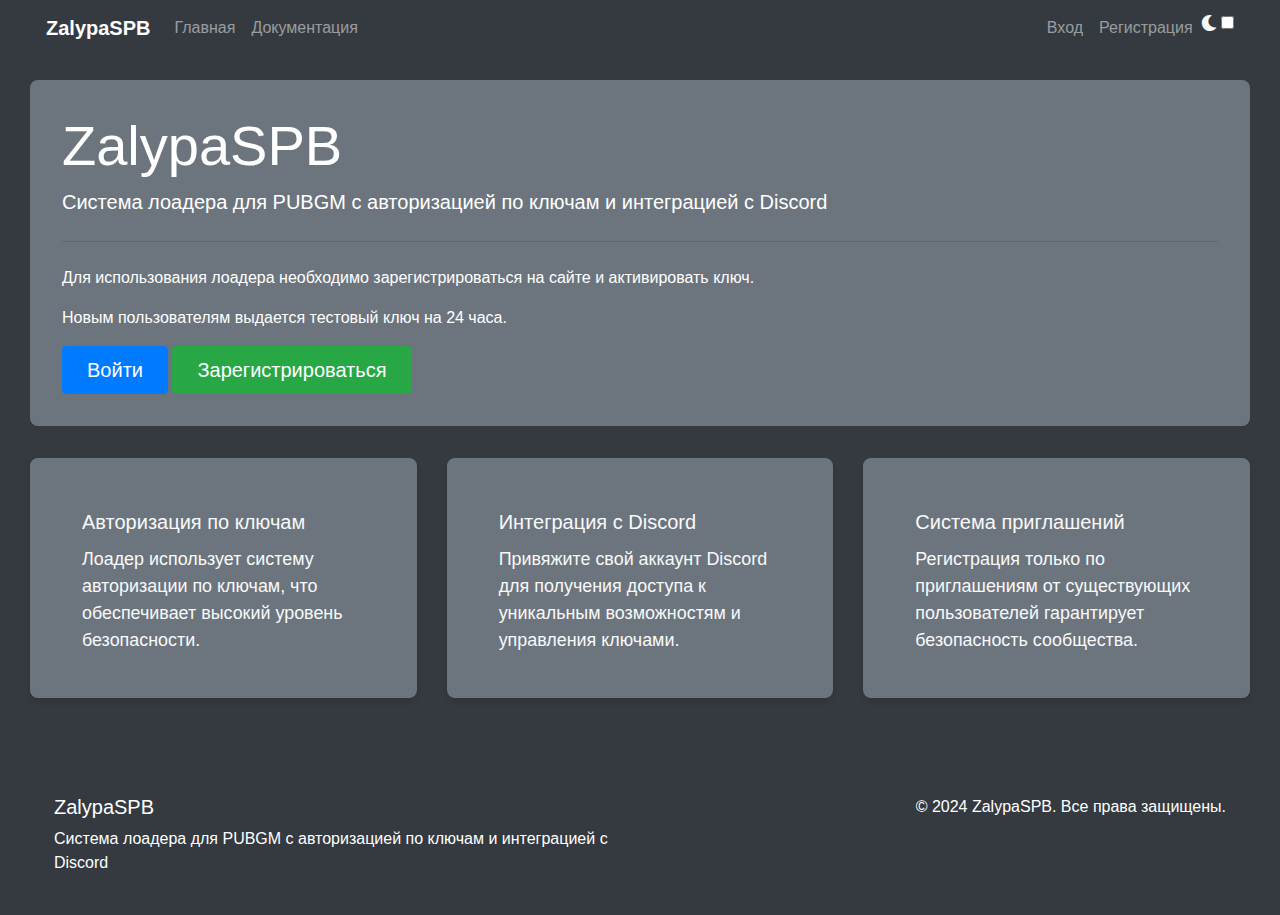
<file: server/website/static/index.html>
<!DOCTYPE html>
<html lang="ru">
<head>
    <meta charset="UTF-8">
        <meta name="viewport" content="width=device-width, initial-scale=1.0">    <title>ZalypaSPB</title>    <link rel="stylesheet" href="https://stackpath.bootstrapcdn.com/bootstrap/4.5.2/css/bootstrap.min.css">    <link rel="stylesheet" href="https://cdnjs.cloudflare.com/ajax/libs/font-awesome/5.15.3/css/all.min.css">    <link rel="stylesheet" href="css/style.css">    <link rel="shortcut icon" href="img/favicon.ico" type="image/x-icon">    <script src="js/config.js"></script>
    <style>
    .action-buttons { display: none; transition: opacity 0.2s; }
    tr.active-row .action-buttons { display: block; }
    #users-table tbody tr { cursor: pointer; transition: background 0.15s; }
    #users-table tbody tr:hover { background: #444b55; }
    .container, .container-fluid { max-width: 1400px !important; }
    .card.bg-secondary { padding: 32px 32px 24px 32px; font-size: 1.12rem; }
    .table { font-size: 1.08rem; }
    .page-content { margin-bottom: 32px; }
    @media (min-width: 1200px) {
      .container { max-width: 1400px !important; }
    }
    </style>
</head>
<body class="bg-dark text-light">
    <!-- Контейнер для уведомлений -->
    <div id="notification-container" class="position-fixed" style="top: 20px; right: 20px; z-index: 9999;"></div>
    
    <div class="container-fluid" id="main-container">
        <nav class="navbar navbar-expand-lg navbar-dark bg-dark">
            <div class="container">
                <a class="navbar-brand" href="#">ZalypaSPB</a>
                <button class="navbar-toggler" type="button" data-toggle="collapse" data-target="#navbarNav">
                    <span class="navbar-toggler-icon"></span>
                </button>
                <div class="collapse navbar-collapse" id="navbarNav">
                    <ul class="navbar-nav mr-auto">
                        <li class="nav-item">
                            <a class="nav-link" href="#home">Главная</a>
                        </li>
                        <li class="nav-item" id="keys-nav" style="display: none;">
                            <a class="nav-link" href="#keys">Ключи</a>
                        </li>
                        <li class="nav-item" id="invites-nav" style="display: none;">
                            <a class="nav-link" href="#invites">Приглашения</a>
                        </li>
                        <li class="nav-item" id="discord-nav" style="display: none;">
                            <a class="nav-link" href="#discord">Discord</a>
                        </li>
                        <li class="nav-item" id="nav-admin" style="display: none;">
                            <a class="nav-link" href="#admin">АдминОЧКА</a>
                        </li>
                        <li class="nav-item">
                            <a class="nav-link" href="#docs">Документация</a>
                        </li>
                    </ul>
                    <div class="navbar-nav" id="login-buttons">
                        <a class="nav-link" href="#login">Вход</a>
                        <a class="nav-link" href="#register">Регистрация</a>
                    </div>
                    <div class="navbar-nav" id="user-info" style="display: none;">
                        <a class="nav-link" href="#profile" id="username-display" style="cursor:pointer"></a>
                        <a class="nav-link" href="#" id="logout-button">Выход</a>
                    </div>
                    <div class="theme-switch-wrapper">
                        <span class="theme-icon"><i class="fas fa-moon"></i></span>
                        <label class="theme-switch" for="theme-checkbox">
                            <input type="checkbox" id="theme-checkbox" />
                            <span class="slider round"></span>
                        </label>
                    </div>
                </div>
            </div>
        </nav>

        <div class="container mt-4">
            <!-- Главная страница -->
            <div id="home-page" class="page-content">
                <div class="jumbotron bg-secondary text-white">
                    <h1 class="display-4">ZalypaSPB</h1>
                    <p class="lead">Система лоадера для PUBGM с авторизацией по ключам и интеграцией с Discord</p>
                    <hr class="my-4">
                    <p>Для использования лоадера необходимо зарегистрироваться на сайте и активировать ключ.</p>
                    <p>Новым пользователям выдается тестовый ключ на 24 часа.</p>
                    <div id="home-buttons">
                        <a class="btn btn-primary btn-lg" href="#login" role="button">Войти</a>
                        <a class="btn btn-success btn-lg" href="#register" role="button">Зарегистрироваться</a>
                    </div>
                    <div id="download-button" style="display: none;">
                        <a class="btn btn-primary btn-lg" href="downloads/minecraft-loader-alpha.exe" role="button">Скачать лоадер</a>
                    </div>
                </div>
                
                <div class="row">
                    <div class="col-md-4">
                        <div class="card bg-secondary mb-4">
                            <div class="card-body">
                                <h5 class="card-title">Авторизация по ключам</h5>
                                <p class="card-text">Лоадер использует систему авторизации по ключам, что обеспечивает высокий уровень безопасности.</p>
                            </div>
                        </div>
                    </div>
                    <div class="col-md-4">
                        <div class="card bg-secondary mb-4">
                            <div class="card-body">
                                <h5 class="card-title">Интеграция с Discord</h5>
                                <p class="card-text">Привяжите свой аккаунт Discord для получения доступа к уникальным возможностям и управления ключами.</p>
                            </div>
                        </div>
                    </div>
                    <div class="col-md-4">
                        <div class="card bg-secondary mb-4">
                            <div class="card-body">
                                <h5 class="card-title">Система приглашений</h5>
                                <p class="card-text">Регистрация только по приглашениям от существующих пользователей гарантирует безопасность сообщества.</p>
                            </div>
                        </div>
                    </div>
                </div>
            </div>

            <!-- Страница входа -->
            <div id="login-page" class="page-content" style="display: none;">
                <div class="row justify-content-center">
                    <div class="col-md-6">
                        <div class="card bg-secondary">
                            <div class="card-header">
                                <h4>Вход в систему</h4>
                            </div>
                            <div class="card-body">
                                <form id="login-form">
                                    <div class="form-group">
                                        <label for="login-username">Имя пользователя</label>
                                        <input type="text" class="form-control" id="login-username" required>
                                    </div>
                                    <div class="form-group">
                                        <label for="login-password">Пароль</label>
                                        <input type="password" class="form-control" id="login-password" required>
                                    </div>
                                    <div class="alert alert-danger" id="login-error" style="display: none;"></div>
                                    <button type="submit" class="btn btn-primary">Войти</button>
                                </form>
                            </div>
                            <div class="card-footer">
                                <a href="#register">Нет аккаунта? Зарегистрируйтесь</a>
                            </div>
                        </div>
                    </div>
                </div>
            </div>

            <!-- Страница регистрации -->
            <div id="register-page" class="page-content" style="display: none;">
                <div class="row justify-content-center">
                    <div class="col-md-6">
                        <div class="card bg-secondary">
                            <div class="card-header">
                                <h4>Регистрация</h4>
                            </div>
                            <div class="card-body">
                                <form id="register-form">
                                    <div class="form-group">
                                        <label for="register-username">Имя пользователя</label>
                                        <input type="text" class="form-control" id="register-username" required>
                                    </div>
                                    <div class="form-group">
                                        <label for="register-email">Email</label>
                                        <input type="email" class="form-control" id="register-email" required>
                                    </div>
                                    <div class="form-group">
                                        <label for="register-password">Пароль</label>
                                        <input type="password" class="form-control" id="register-password" required>
                                        <div id="password-strength" style="display: none;"></div>
                                    </div>
                                    <div class="form-group">
                                        <label for="register-confirm-password">Подтвердите пароль</label>
                                        <input type="password" class="form-control" id="register-confirm-password" required>
                                    </div>
                                    <div class="form-group">
                                        <label for="register-invite">Код приглашения</label>
                                        <input type="text" class="form-control" id="register-invite" required>
                                    </div>
                                    <div class="alert alert-danger" id="register-error" style="display: none;"></div>
                                    <button type="submit" class="btn btn-success">Зарегистрироваться</button>
                                </form>
                            </div>
                            <div class="card-footer">
                                <a href="#login">Уже есть аккаунт? Войдите</a>
                            </div>
                        </div>
                    </div>
                </div>
            </div>

            <!-- Страница ключей -->
            <div id="keys-page" class="page-content" style="display: none;">
                <h2>Мои ключи</h2>
                <div class="alert alert-info">
                    Здесь отображаются все ваши активные ключи. Для использования ключа в лоадере, скопируйте его и вставьте в соответствующее поле.
                </div>
                
                <div class="card bg-secondary mb-4">
                    <div class="card-header">
                        <h4>Активные ключи</h4>
                    </div>
                    <div class="card-body">
                        <div class="mb-3">
                            <input type="text" class="form-control form-control-sm" id="keys-search" placeholder="Поиск ключей...">
                        </div>
                        <div id="keys-loading" class="text-center">
                            <div class="spinner-border text-light" role="status">
                                <span class="sr-only">Загрузка...</span>
                            </div>
                        </div>
                        <div id="no-keys" style="display: none;">
                            <p>У вас нет активных ключей.</p>
                        </div>
                        <div id="keys-list" style="display: none;">
                            <div class="table-responsive">
                                <table class="table table-dark table-compact" id="keys-table">
                                <thead>
                                    <tr>
                                        <th>Ключ</th>
                                        <th>Создан</th>
                                        <th>Истекает</th>
                                        <th>Осталось</th>
                                    </tr>
                                </thead>
                                <tbody id="keys-table-body">
                                </tbody>
                            </table>
                            </div>
                            <div id="keys-pagination" class="mt-3"></div>
                        </div>
                    </div>
                </div>
                
                <div class="card bg-secondary">
                    <div class="card-header">
                        <h4>Активация ключа</h4>
                    </div>
                    <div class="card-body">
                        <form id="redeem-key-form">
                            <div class="form-group">
                                <label for="redeem-key">Ключ</label>
                                <input type="text" class="form-control" id="redeem-key" placeholder="XXXX-XXXX-XXXX-XXXX" required>
                            </div>
                            <div class="alert alert-danger" id="redeem-error" style="display: none;"></div>
                            <div class="alert alert-success" id="redeem-success" style="display: none;">Ключ успешно активирован!</div>
                            <button type="submit" class="btn btn-primary">Активировать</button>
                        </form>
                    </div>
                </div>
            </div>

            <!-- Страница приглашений -->
            <div id="invites-page" class="page-content" style="display: none;">
                <h2>Приглашения</h2>
                <div class="alert alert-info">
                    Вы можете создать приглашения для новых пользователей. Срок действия приглашения - 30 дней.
                </div>
                
                <!-- Информация о лимитах инвайтов -->
                <div class="card bg-secondary mb-4" id="invite-limits" style="display: none;">
                    <div class="card-header">
                        <h4>Лимиты приглашений</h4>
                    </div>
                    <div class="card-body">
                        <p>Ваш лимит приглашений в месяц: <span id="monthly-limit">0</span></p>
                        <p>Использовано в этом месяце: <span id="used-invites">0</span></p>
                        <p>Осталось в этом месяце: <span id="remaining-invites">0</span></p>
                    </div>
                </div>
                
                <!-- Управление лимитами (для админов) -->
                <div class="card bg-secondary mb-4" id="admin-invite-limits" style="display: none;">
                    <div class="card-header">
                        <h4>Управление лимитами приглашений</h4>
                    </div>
                    <div class="card-body">
                        <form id="set-invite-limits-form">
                            <div class="form-group">
                                <label for="admin-limit-value">Лимит для администраторов:</label>
                                <input type="number" class="form-control" id="admin-limit-value" min="0" value="999">
                            </div>
                            <div class="form-group">
                                <label for="support-limit-value">Лимит для саппортов:</label>
                                <input type="number" class="form-control" id="support-limit-value" min="0" value="10">
                            </div>
                            <div class="form-group">
                                <label for="user-limit-value">Лимит для пользователей:</label>
                                <input type="number" class="form-control" id="user-limit-value" min="0" value="0">
                            </div>
                            <div class="alert alert-danger" id="set-limits-error" style="display: none;"></div>
                            <div class="alert alert-success" id="set-limits-success" style="display: none;">Лимиты успешно обновлены</div>
                            <button type="submit" class="btn btn-primary">Сохранить</button>
                        </form>
                    </div>
                </div>
                
                <div class="card bg-secondary mb-4">
                    <div class="card-header">
                        <h4>Мои приглашения</h4>
                    </div>
                    <div class="card-body">
                        <div class="mb-3 d-flex">
                            <div class="flex-grow-1 mr-2">
                                <input type="text" class="form-control form-control-sm" id="invites-search" placeholder="Поиск приглашений...">
                            </div>
                            <button class="export-btn" id="export-invites-btn">
                                <i class="fas fa-download"></i> Экспорт
                            </button>
                        </div>
                        <div id="invites-loading" class="text-center">
                            <div class="spinner-border text-light" role="status">
                                <span class="sr-only">Загрузка...</span>
                            </div>
                        </div>
                        <div id="no-invites" style="display: none;">
                            <p>У вас нет приглашений.</p>
                        </div>
                        <div id="invites-list" style="display: none;">
                            <div class="table-responsive">
                                <table class="table table-dark table-compact" id="invites-table">
                                <thead>
                                    <tr>
                                        <th><input type="checkbox" id="select-all-invites" title="Выбрать все"></th>
                                        <th>Код</th>
                                        <th>Создан</th>
                                        <th>Истекает</th>
                                        <th>Статус</th>
                                        <th>Создатель</th>
                                        <th>Использован</th>
                                        <th id="invites-actions-header" style="display: none;">Действия</th>
                                    </tr>
                                </thead>
                                <tbody id="invites-table-body">
                                </tbody>
                            </table>
                            </div>
                            <div id="invites-pagination" class="mt-3"></div>
                        </div>
                    </div>
                    <div class="card-footer">
                        <button id="generate-invite-button" class="btn btn-primary">Создать приглашение</button>
                        <button id="delete-selected-invites-button" class="btn btn-danger ml-2" style="display: none;">Удалить выбранные</button>
                    </div>
                </div>
            </div>

            <!-- Страница Discord -->
            <div id="discord-page" class="page-content" style="display: none;">
                <h2>Интеграция с Discord</h2>
                <div class="alert alert-info">
                    Привяжите свой аккаунт Discord для получения доступа к дополнительным возможностям и управления ключами через бота.
                </div>
                
                <div class="card bg-secondary mb-4">
                    <div class="card-header">
                        <h4>Статус привязки</h4>
                    </div>
                    <div class="card-body">
                        <div id="discord-status-loading" class="text-center">
                            <div class="spinner-border text-light" role="status">
                                <span class="sr-only">Загрузка...</span>
                            </div>
                        </div>
                        <div id="discord-not-linked" style="display: none;">
                            <p>Ваш аккаунт не привязан к Discord.</p>
                            <button id="generate-discord-code-button" class="btn btn-primary">Сгенерировать код для привязки</button>
                        </div>
                        <div id="discord-linked" style="display: none;">
                            <p>Ваш аккаунт привязан к Discord: <span id="discord-username"></span></p>
                        </div>
                    </div>
                </div>
                
                <div id="discord-code-card" class="card bg-secondary" style="display: none;">
                    <div class="card-header">
                        <h4>Код для привязки</h4>
                    </div>
                    <div class="card-body">
                        <p>Используйте следующий код с командой бота <code>/code</code> для привязки аккаунта:</p>
                        <div class="alert alert-primary">
                            <h3 class="text-center" id="discord-code"></h3>
                        </div>
                        <p>Код действителен в течение 15 минут.</p>
                    </div>
                </div>
                
                <div class="card bg-secondary mt-4">
                    <div class="card-header">
                        <h4>Команды бота</h4>
                    </div>
                    <div class="card-body">
                        <div class="table-responsive">
                            <table class="table table-dark table-compact">
                            <thead>
                                <tr>
                                    <th>Команда</th>
                                    <th>Описание</th>
                                </tr>
                            </thead>
                            <tbody>
                                <tr>
                                    <td><code>/code &lt;код&gt;</code></td>
                                    <td>Привязка аккаунта сайта к Discord</td>
                                </tr>
                                <tr>
                                    <td><code>/redeem &lt;ключ&gt;</code></td>
                                    <td>Активация ключа</td>
                                </tr>
                                <tr>
                                    <td><code>/status</code></td>
                                    <td>Проверка статуса подписки</td>
                                </tr>
                                <tr id="admin-commands" style="display: none;">
                                    <td colspan="2"><strong>Команды для администраторов и саппорта:</strong></td>
                                </tr>
                                <tr class="admin-command" style="display: none;">
                                    <td><code>/genkey [продолжительность]</code></td>
                                    <td>Генерация ключа</td>
                                </tr>
                                <tr class="admin-command" style="display: none;">
                                    <td><code>/ban &lt;имя_пользователя&gt;</code></td>
                                    <td>Бан пользователя</td>
                                </tr>
                                <tr class="admin-command" style="display: none;">
                                    <td><code>/unban &lt;имя_пользователя&gt;</code></td>
                                    <td>Разбан пользователя</td>
                                </tr>
                                <tr class="admin-command" style="display: none;">
                                    <td><code>/user &lt;имя_пользователя&gt;</code></td>
                                    <td>Информация о пользователе</td>
                                </tr>
                            </tbody>
                        </table>
                        </div>
                    </div>
                </div>
            </div>

            <!-- Страница администрирования -->
            <div id="admin-page" class="page-content" style="display: none;">
                <h1 class="admin-title">Администрирование</h1>
                <div class="admin-alert">
                    Эта страница доступна только для администраторов и саппорта.
                </div>
                
                <ul class="nav nav-tabs admin-tabs" id="adminTabs" role="tablist">
                    <li class="nav-item">
                        <a class="nav-link active" id="users-tab" data-toggle="tab" href="#users" role="tab">Пользователи</a>
                    </li>
                    <li class="nav-item">
                        <a class="nav-link" id="keys-tab" data-toggle="tab" href="#keys-admin" role="tab">Ключи</a>
                    </li>
                    <li class="nav-item">
                        <a class="nav-link" id="all-keys-tab" data-toggle="tab" href="#all-keys" role="tab">Все ключи</a>
                    </li>
                    <li class="nav-item">
                        <a class="nav-link" id="invites-admin-tab" data-toggle="tab" href="#invites-admin" role="tab">ПриглОчки</a>
                    </li>
                    <li class="nav-item">
                        <a class="nav-link" id="logs-tab" data-toggle="tab" href="#logs" role="tab">Логи</a>
                    </li>
                </ul>
                
                <div class="tab-content" id="adminTabsContent">
                    <div class="tab-pane fade show active" id="users" role="tabpanel">
                        <div class="admin-container mt-4">
                            <div class="card-header">
                                <h4>Список пользователей</h4>
                            </div>
                            <div class="card-body">
                                <div class="mb-3 d-flex">
                                    <div class="flex-grow-1 mr-2 admin-users-search">
                                        <input type="text" class="form-control form-control-sm" id="users-search" placeholder="Поиск пользователей...">
                                    </div>
                                    <div class="dropdown">
                                        <button class="btn btn-sm btn-secondary dropdown-toggle" type="button" id="columnsDropdown" data-toggle="dropdown" aria-haspopup="true" aria-expanded="false">
                                            Колонки
                                        </button>
                                        <div class="dropdown-menu dropdown-menu-right" aria-labelledby="columnsDropdown">
                                            <a class="dropdown-item toggle-column" data-table="users" data-column="0">ID</a>
                                            <a class="dropdown-item toggle-column" data-table="users" data-column="1">Имя пользователя</a>
                                            <a class="dropdown-item toggle-column" data-table="users" data-column="2">Email</a>
                                            <a class="dropdown-item toggle-column" data-table="users" data-column="3">Роль</a>
                                            <a class="dropdown-item toggle-column" data-table="users" data-column="4">Discord</a>
                                            <a class="dropdown-item toggle-column" data-table="users" data-column="5">Статус</a>
                                            <a class="dropdown-item toggle-column" data-table="users" data-column="6">Последний вход</a>
                                            <a class="dropdown-item toggle-column" data-table="users" data-column="7">IP-адрес</a>
                                        </div>
                                    </div>
                                    <button class="export-btn ml-2" id="export-users-btn">
                                        <i class="fas fa-download"></i> Экспорт
                                    </button>
                                </div>
                                <div id="users-loading" class="text-center">
                                    <div class="spinner-border text-light" role="status">
                                        <span class="sr-only">Загрузка...</span>
                                    </div>
                                </div>
                                <div id="users-list" style="display: none;">
                                    <div class="table-responsive">
                                        <table class="table table-dark table-compact" id="users-table">
                                        <thead>
                                            <tr>
                                                <th>ID</th>
                                                <th>Имя пользователя</th>
                                                <th>Email</th>
                                                <th>Роль</th>
                                                <th>Discord</th>
                                                <th>Статус</th>
                                                <th>Последний вход</th>
                                                <th>IP-адрес</th>
                                                <th>Действия</th>
                                            </tr>
                                        </thead>
                                        <tbody id="users-table-body">
                                        </tbody>
                                    </table>
                                    </div>
                                    <div id="users-pagination" class="mt-3"></div>
                                </div>
                            </div>
                        </div>
                    </div>
                    
                    <div class="tab-pane fade" id="keys-admin" role="tabpanel">
                        <div class="admin-container mt-4">
                            <div class="card-header">
                                <h4>Генерация ключей</h4>
                            </div>
                            <div class="card-body">
                                <form id="generate-key-form">
                                    <div class="form-group">
                                        <label for="key-duration">Продолжительность (часов)</label>
                                        <input type="number" class="form-control" id="key-duration" value="24" min="1" max="8760" required>
                                    </div>
                                    <div class="form-group">
                                        <label for="key-user">Пользователь (ID, оставьте пустым для свободного ключа)</label>
                                        <input type="number" class="form-control" id="key-user">
                                    </div>
                                    <div class="form-group">
                                        <label for="key-custom">Пользовательский ключ (опционально)</label>
                                        <input type="text" class="form-control" id="key-custom" placeholder="XXXX-XXXX-XXXX-XXXX">
                                        <small class="form-text text-muted">Оставьте пустым для генерации случайного ключа</small>
                                    </div>
                                    <div class="alert alert-danger" id="generate-key-error" style="display: none;"></div>
                                    <div class="alert alert-success" id="generate-key-success" style="display: none;">
                                        Ключ успешно сгенерирован: <strong id="generated-key"></strong>
                                    </div>
                                    <button type="submit" class="btn btn-primary">Сгенерировать</button>
                                </form>
                            </div>
                        </div>
                    </div>
                    
                    <div class="tab-pane fade" id="all-keys" role="tabpanel">
                        <div class="admin-container mt-4">
                            <div class="card-header">
                                <h4>Все ключи</h4>
                            </div>
                            <div class="card-body">
                                <div class="mb-3 d-flex">
                                    <div class="flex-grow-1 mr-2 admin-users-search">
                                        <input type="text" class="form-control form-control-sm" id="all-keys-search" placeholder="Поиск ключей...">
                                    </div>
                                    <div class="dropdown">
                                        <button class="btn btn-sm btn-secondary dropdown-toggle" type="button" id="allKeysColumnsDropdown" data-toggle="dropdown" aria-haspopup="true" aria-expanded="false">
                                            Колонки
                                        </button>
                                        <div class="dropdown-menu dropdown-menu-right" aria-labelledby="allKeysColumnsDropdown">
                                            <a class="dropdown-item toggle-column" data-table="all-keys" data-column="1">ID</a>
                                            <a class="dropdown-item toggle-column" data-table="all-keys" data-column="2">Ключ</a>
                                            <a class="dropdown-item toggle-column" data-table="all-keys" data-column="3">Создан</a>
                                            <a class="dropdown-item toggle-column" data-table="all-keys" data-column="4">Истекает</a>
                                            <a class="dropdown-item toggle-column" data-table="all-keys" data-column="5">Остаток времени</a>
                                            <a class="dropdown-item toggle-column" data-table="all-keys" data-column="6">Владелец</a>
                                            <a class="dropdown-item toggle-column" data-table="all-keys" data-column="7">Статус</a>
                                        </div>
                                    </div>
                                    <button class="export-btn ml-2" id="export-all-keys-btn">
                                        <i class="fas fa-download"></i> Экспорт
                                    </button>
                                </div>
                                <div id="all-keys-loading" class="text-center">
                                    <div class="spinner-border text-light" role="status">
                                        <span class="sr-only">Загрузка...</span>
                                    </div>
                                </div>
                                <div id="all-keys-list" style="display: none;">
                                    <div class="mb-3">
                                        <button id="revoke-selected-keys-button" class="btn btn-danger btn-sm">Отозвать выбранные</button>
                                        <button id="restore-selected-keys-button" class="btn btn-success btn-sm ml-2">Восстановить выбранные</button>
                                        <button id="delete-selected-keys-button" class="btn btn-dark btn-sm ml-2">Удалить выбранные</button>
                                    </div>
                                    <div class="table-responsive">
                                        <table class="table table-dark table-compact" id="all-keys-table">
                                        <thead>
                                            <tr>
                                                <th><input type="checkbox" id="select-all-keys" title="Выбрать все"></th>
                                                <th>ID</th>
                                                <th>Ключ</th>
                                                <th>Создан</th>
                                                <th>Истекает</th>
                                                <th>Остаток времени</th>
                                                <th>Владелец</th>
                                                <th>Статус</th>
                                                <th>Действия</th>
                                            </tr>
                                        </thead>
                                        <tbody id="all-keys-table-body">
                                        </tbody>
                                    </table>
                                    </div>
                                    <div id="all-keys-pagination" class="mt-3"></div>
                                </div>
                            </div>
                        </div>
                    </div>
                    
                    <!-- Вкладка управления приглашениями -->
                    <div class="tab-pane fade" id="invites-admin" role="tabpanel">
                        <!-- Управление лимитами приглашений -->
                        <div class="admin-container mt-4">
                            <div class="card-header">
                                <h4>Управление лимитами приглашений</h4>
                            </div>
                            <div class="card-body">
                                <form id="set-invite-limits-form-admin">
                                    <div class="form-group">
                                        <label for="admin-limit-value-admin">Лимит для администраторов:</label>
                                        <input type="number" class="form-control" id="admin-limit-value-admin" min="0" value="999">
                                    </div>
                                    <div class="form-group">
                                        <label for="support-limit-value-admin">Лимит для саппортов:</label>
                                        <input type="number" class="form-control" id="support-limit-value-admin" min="0" value="10">
                                    </div>
                                    <div class="form-group">
                                        <label for="user-limit-value-admin">Лимит для пользователей:</label>
                                        <input type="number" class="form-control" id="user-limit-value-admin" min="0" value="0">
                                    </div>
                                    <div class="alert alert-danger" id="set-limits-error-admin" style="display: none;"></div>
                                    <div class="alert alert-success" id="set-limits-success-admin" style="display: none;">Лимиты успешно обновлены</div>
                                    <button type="submit" class="btn btn-primary">Сохранить</button>
                                </form>
                            </div>
                        </div>
                        
                        <!-- Список всех приглашений -->
                        <div class="admin-container mt-4">
                            <div class="card-header">
                                <h4>Все приглашения</h4>
                            </div>
                            <div class="card-body">
                                <div class="mb-3 d-flex">
                                    <div class="flex-grow-1 mr-2">
                                        <input type="text" class="form-control form-control-sm" id="admin-invites-search" placeholder="Поиск приглашений...">
                                    </div>
                                    <button class="export-btn" id="export-admin-invites-btn">
                                        <i class="fas fa-download"></i> Экспорт
                                    </button>
                                </div>
                                <div id="admin-invites-loading" class="text-center">
                                    <div class="spinner-border text-light" role="status">
                                        <span class="sr-only">Загрузка...</span>
                                    </div>
                                </div>
                                <div id="admin-invites-list" style="display: none;">
                                    <div class="table-responsive">
                                        <table class="table table-dark table-compact" id="admin-invites-table">
                                        <thead>
                                            <tr>
                                                <th><input type="checkbox" id="select-all-admin-invites" title="Выбрать все"></th>
                                                <th>Код</th>
                                                <th>Создан</th>
                                                <th>Истекает</th>
                                                <th>Статус</th>
                                                <th>Создатель</th>
                                                <th>Использован</th>
                                                <th>Действия</th>
                                            </tr>
                                        </thead>
                                        <tbody id="admin-invites-table-body">
                                        </tbody>
                                    </table>
                                    </div>
                                    <div id="admin-invites-pagination" class="mt-3"></div>
                                </div>
                            </div>
                            <div class="card-footer">
                                <button id="admin-generate-invite-button" class="btn btn-primary">Создать приглашение</button>
                                <button id="admin-delete-selected-invites-button" class="btn btn-danger ml-2">Удалить выбранные</button>
                            </div>
                        </div>
                    </div>
                    
                    <div class="tab-pane fade" id="logs" role="tabpanel">
                        <div class="admin-container mt-4">
                            <div class="card-header d-flex justify-content-between align-items-center">
                                <h4>Журнал логов</h4>
                                <div>
                                    <button id="clear-logs-btn" class="btn btn-sm btn-warning">
                                        <i class="fas fa-trash-alt"></i> Очистить логи
                                    </button>
                                    <button id="toggle-auto-scroll-logs" class="btn btn-sm btn-info ml-2">
                                        <i class="fas fa-scroll"></i> Авто-прокрутка: ВКЛ
                                    </button>
                                </div>
                            </div>
                            <div class="card-body">
                                <div class="mb-3">
                                    <div class="btn-group btn-group-sm" role="group">
                                        <button id="filter-all-logs" class="btn btn-primary active">Все</button>
                                        <button id="filter-info-logs" class="btn btn-info">Информация</button>
                                        <button id="filter-warning-logs" class="btn btn-warning">Предупреждения</button>
                                        <button id="filter-error-logs" class="btn btn-danger">Ошибки</button>
                                    </div>
                                    <div class="float-right">
                                        <input type="text" id="log-search" class="form-control form-control-sm" placeholder="Поиск в логах...">
                                    </div>
                                </div>
                                <div id="admin-log-container" class="log-container mt-3" style="max-height: 500px; overflow-y: auto;">
                                    <!-- Здесь будут отображаться логи -->
                                </div>
                            </div>
                        </div>
                    </div>
                </div>
            </div>

            <!-- Документация -->
            <div class="container mt-4" id="docs-page" style="display: none;">
                <div class="card bg-secondary">
                    <div class="card-header">
                        <h3>Документация</h3>
                    </div>
                    <div class="card-body">
                        <ul class="nav nav-tabs" id="docsTab" role="tablist">
                            <li class="nav-item">
                                <a class="nav-link active" id="usage-tab" data-toggle="tab" href="#usage" role="tab" aria-controls="usage" aria-selected="true">Использование</a>
                            </li>
                            <li class="nav-item">
                                <a class="nav-link" id="api-tab" data-toggle="tab" href="#api" role="tab" aria-controls="api" aria-selected="false">API</a>
                            </li>
                            <li class="nav-item">
                                <a class="nav-link" id="faq-tab" data-toggle="tab" href="#faq" role="tab" aria-controls="faq" aria-selected="false">FAQ</a>
                            </li>
                        </ul>
                        <div class="tab-content mt-3" id="docsTabContent">
                            <div class="tab-pane fade show active" id="usage" role="tabpanel" aria-labelledby="usage-tab">
                                <h4>Руководство пользователя</h4>
                                <div class="card mb-3">
                                    <div class="card-header">
                                        <h5>Начало работы</h5>
                                    </div>
                                    <div class="card-body">
                                        <p>Для начала работы с системой вам необходимо:</p>
                                        <ol>
                                            <li>Получить <strong>пригласительный код</strong> от существующего пользователя</li>
                                            <li>Зарегистрироваться, используя полученный код</li>
                                            <li>Активировать <strong>ключ</strong> для получения доступа к лоадеру</li>
                                        </ol>
                                    </div>
                                </div>
                                
                                <div class="card mb-3">
                                    <div class="card-header">
                                        <h5>Управление ключами</h5>
                                    </div>
                                    <div class="card-body">
                                        <p>В разделе <strong>Ключи</strong> вы можете:</p>
                                        <ul>
                                            <li>Видеть все свои активные ключи</li>
                                            <li>Активировать новый ключ, используя форму активации</li>
                                            <li>Отслеживать оставшееся время действия ключей</li>
                                        </ul>
                                        <p>Каждый ключ имеет ограниченный срок действия. Когда срок истекает, вам потребуется активировать новый ключ.</p>
                                    </div>
                                </div>
                                
                                <div class="card mb-3">
                                    <div class="card-header">
                                        <h5>Приглашения</h5>
                                    </div>
                                    <div class="card-body">
                                        <p>В разделе <strong>Приглашения</strong> вы можете:</p>
                                        <ul>
                                            <li>Создавать приглашения для новых пользователей</li>
                                            <li>Отслеживать статус выданных приглашений</li>
                                            <li>Видеть, кто использовал ваши приглашения</li>
                                        </ul>
                                        <p>У каждого пользователя есть лимит на количество приглашений, которые можно создать в месяц. Лимит зависит от вашей роли в системе.</p>
                                    </div>
                                </div>
                                
                                <div class="card mb-3">
                                    <div class="card-header">
                                        <h5>Интеграция с Discord</h5>
                                    </div>
                                    <div class="card-body">
                                        <p>В разделе <strong>Discord</strong> вы можете связать свой аккаунт с Discord для получения дополнительных возможностей:</p>
                                        <ol>
                                            <li>Сгенерируйте код привязки на сайте</li>
                                            <li>Используйте команду <code>/code &lt;ваш_код&gt;</code> в нашем Discord-сервере</li>
                                            <li>После успешной привязки вы сможете использовать дополнительные команды бота</li>
                                        </ol>
                                    </div>
                                </div>
                                
                                <div class="card">
                                    <div class="card-header">
                                        <h5>Администрирование</h5>
                                    </div>
                                    <div class="card-body">
                                        <p>Если у вас есть права администратора или поддержки, вы получаете доступ к дополнительным функциям:</p>
                                        <ul>
                                            <li><strong>Администраторы</strong> имеют полный доступ ко всем разделам и функциям системы, включая управление пользователями, ключами и настройками</li>
                                            <li><strong>Поддержка</strong> имеет доступ к управлению ключами и ограниченный доступ к управлению пользователями</li>
                                        </ul>
                                    </div>
                                </div>
                            </div>
                            
                            <div class="tab-pane fade" id="api" role="tabpanel" aria-labelledby="api-tab">
                                <h4>API документация</h4>
                                <p>Для получения информации о нашем API, пожалуйста, обратитесь к администратору.</p>
                                <div class="alert alert-info">
                                    Документация API доступна только для авторизованных разработчиков.
                                </div>
                            </div>
                            
                            <div class="tab-pane fade" id="faq" role="tabpanel" aria-labelledby="faq-tab">
                                <h4>Часто задаваемые вопросы</h4>
                                
                                <div class="accordion" id="faqAccordion">
                                    <div class="card mb-2">
                                        <div class="card-header" id="faqOne">
                                            <h5 class="mb-0">
                                                <button class="btn btn-link collapsed" type="button" data-toggle="collapse" data-target="#collapseOne" aria-expanded="false" aria-controls="collapseOne">
                                                    Как получить приглашение для регистрации?
                                                </button>
                                            </h5>
                                        </div>
                                        <div id="collapseOne" class="collapse" aria-labelledby="faqOne" data-parent="#faqAccordion">
                                            <div class="card-body">
                                                Приглашения могут выдавать только существующие участники системы. Вы можете получить приглашение у друга, который уже является пользователем, или обратиться к администратору в Discord-сервере.
                                            </div>
                                        </div>
                                    </div>
                                    
                                    <div class="card mb-2">
                                        <div class="card-header" id="faqTwo">
                                            <h5 class="mb-0">
                                                <button class="btn btn-link collapsed" type="button" data-toggle="collapse" data-target="#collapseTwo" aria-expanded="false" aria-controls="collapseTwo">
                                                    Как активировать ключ для доступа к лоадеру?
                                                </button>
                                            </h5>
                                        </div>
                                        <div id="collapseTwo" class="collapse" aria-labelledby="faqTwo" data-parent="#faqAccordion">
                                            <div class="card-body">
                                                Для активации ключа перейдите в раздел "Ключи" и используйте форму активации ключа. Введите ключ, который вы получили, и нажмите кнопку "Активировать". После успешной активации ключ появится в списке ваших активных ключей.
                                            </div>
                                        </div>
                                    </div>
                                    
                                    <div class="card mb-2">
                                        <div class="card-header" id="faqThree">
                                            <h5 class="mb-0">
                                                <button class="btn btn-link collapsed" type="button" data-toggle="collapse" data-target="#collapseThree" aria-expanded="false" aria-controls="collapseThree">
                                                    Что делать, если ключ перестал работать?
                                                </button>
                                            </h5>
                                        </div>
                                        <div id="collapseThree" class="collapse" aria-labelledby="faqThree" data-parent="#faqAccordion">
                                            <div class="card-body">
                                                Ключи имеют ограниченный срок действия. Если ваш ключ истек, вам потребуется активировать новый ключ. Если ключ не работает, хотя срок его действия еще не истек, обратитесь в службу поддержки через Discord.
                                            </div>
                                        </div>
                                    </div>
                                    
                                    <div class="card mb-2">
                                        <div class="card-header" id="faqFour">
                                            <h5 class="mb-0">
                                                <button class="btn btn-link collapsed" type="button" data-toggle="collapse" data-target="#collapseFour" aria-expanded="false" aria-controls="collapseFour">
                                                    Как связать аккаунт с Discord?
                                                </button>
                                            </h5>
                                        </div>
                                        <div id="collapseFour" class="collapse" aria-labelledby="faqFour" data-parent="#faqAccordion">
                                            <div class="card-body">
                                                Для связывания аккаунта с Discord перейдите в раздел "Discord" на сайте и сгенерируйте код привязки. Затем используйте команду <code>/code &lt;ваш_код&gt;</code> в нашем Discord-сервере. После успешной привязки вы сможете использовать дополнительные команды бота и получать уведомления.
                                            </div>
                                        </div>
                                    </div>
                                    
                                    <div class="card mb-2">
                                        <div class="card-header" id="faqFive">
                                            <h5 class="mb-0">
                                                <button class="btn btn-link collapsed" type="button" data-toggle="collapse" data-target="#collapseFive" aria-expanded="false" aria-controls="collapseFive">
                                                    Как создать приглашение для друга?
                                                </button>
                                            </h5>
                                        </div>
                                        <div id="collapseFive" class="collapse" aria-labelledby="faqFive" data-parent="#faqAccordion">
                                            <div class="card-body">
                                                Для создания приглашения перейдите в раздел "Приглашения" и нажмите кнопку "Создать приглашение". Новое приглашение будет добавлено в список ваших приглашений. Вы можете скопировать код и отправить его другу. Обратите внимание, что у каждого пользователя есть ежемесячный лимит на количество создаваемых приглашений.
                                            </div>
                                        </div>
                                    </div>
                                </div>
                            </div>
                        </div>
                    </div>
                </div>
            </div>

            <!-- Страница профиля пользователя -->
            <div id="profile-page" class="page-content" style="display: none;">
                <div class="row justify-content-center">
                    <div class="col-md-6">
                        <div class="card bg-secondary">
                            <div class="card-header">
                                <h4>Профиль пользователя</h4>
                            </div>
                            <div class="card-body">
                                <div id="profile-info">
                                    <!-- Информация о пользователе будет добавлена динамически -->
                                </div>
                                <hr>
                                <h5>Изменить пароль</h5>
                                <form id="change-password-form">
                                    <div class="form-group">
                                        <label for="current-password">Текущий пароль</label>
                                        <input type="password" class="form-control" id="current-password" required>
                                    </div>
                                    <div class="form-group">
                                        <label for="new-password">Новый пароль</label>
                                        <input type="password" class="form-control" id="new-password" required>
                                        <div id="new-password-strength" style="display: none;"></div>
                                    </div>
                                    <div class="form-group">
                                        <label for="confirm-new-password">Подтвердите новый пароль</label>
                                        <input type="password" class="form-control" id="confirm-new-password" required>
                                    </div>
                                    <div class="alert alert-danger" id="change-password-error" style="display: none;"></div>
                                    <button type="submit" class="btn btn-primary">Изменить пароль</button>
                                </form>
                            </div>
                        </div>
                    </div>
                </div>
            </div>
        </div>

        <footer class="bg-dark text-white mt-5 p-4">
            <div class="container">
                <div class="row">
                    <div class="col-md-6">
                        <h5>ZalypaSPB</h5>
                        <p>Система лоадера для PUBGM с авторизацией по ключам и интеграцией с Discord</p>
                    </div>
                    <div class="col-md-6 text-md-right">
                        <p>&copy; 2024 ZalypaSPB. Все права защищены.</p>
                    </div>
                </div>
            </div>
        </footer>
    </div>

    <script src="https://code.jquery.com/jquery-3.5.1.min.js"></script>
    <script src="https://cdn.jsdelivr.net/npm/popper.js@1.16.1/dist/umd/popper.min.js"></script>
    <script src="https://stackpath.bootstrapcdn.com/bootstrap/4.5.2/js/bootstrap.min.js"></script>
    <script src="js/config.js"></script>
    <script src="js/app.js"></script>
</body>
</html>
</file>
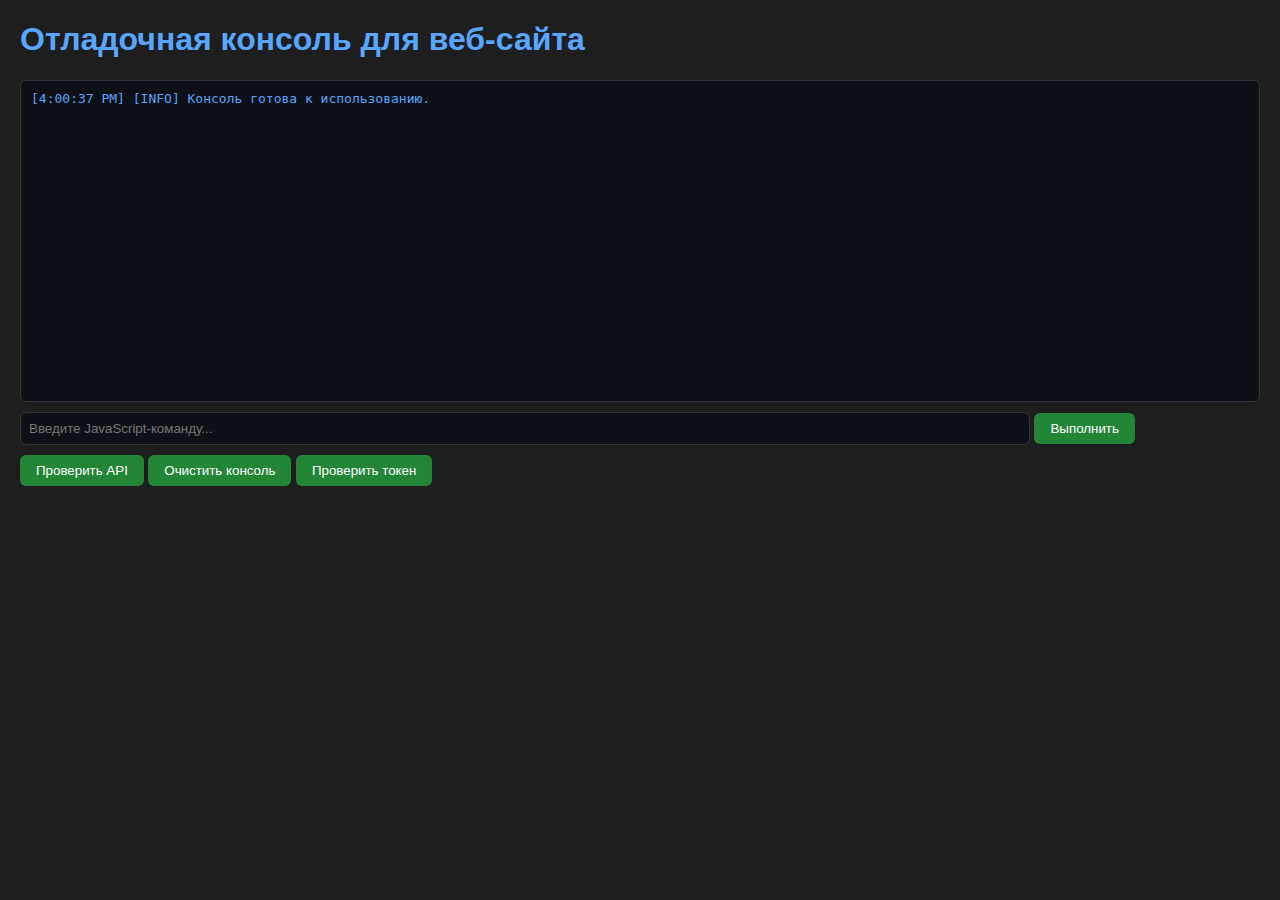
<file: debug_console.html>
<!DOCTYPE html>
<html>
<head>
    <title>Отладочная консоль</title>
    <meta charset="UTF-8">
    <style>
        body {
            font-family: Arial, sans-serif;
            margin: 20px;
            background-color: #1e1e1e;
            color: #fff;
        }
        
        h1 {
            color: #58a6ff;
        }
        
        #console {
            background-color: #0d1117;
            border: 1px solid #30363d;
            padding: 10px;
            min-height: 300px;
            max-height: 500px;
            overflow-y: auto;
            border-radius: 6px;
            margin-bottom: 10px;
            font-family: monospace;
        }
        
        .error {
            color: #f85149;
        }
        
        .warning {
            color: #d29922;
        }
        
        .info {
            color: #58a6ff;
        }
        
        .log {
            color: #c9d1d9;
        }
        
        input {
            width: 80%;
            padding: 8px;
            border: 1px solid #30363d;
            background-color: #0d1117;
            color: #c9d1d9;
            border-radius: 6px;
        }
        
        button {
            padding: 8px 16px;
            background-color: #238636;
            color: white;
            border: none;
            border-radius: 6px;
            cursor: pointer;
        }
        
        button:hover {
            background-color: #2ea043;
        }
        
        .controls {
            margin-top: 10px;
        }
    </style>
</head>
<body>
    <h1>Отладочная консоль для веб-сайта</h1>
    <div id="console"></div>
    <div>
        <input type="text" id="commandInput" placeholder="Введите JavaScript-команду...">
        <button id="execButton">Выполнить</button>
    </div>
    <div class="controls">
        <button id="apiTest">Проверить API</button>
        <button id="clearConsole">Очистить консоль</button>
        <button id="checkToken">Проверить токен</button>
    </div>
    
    <script>
        const consoleOutput = document.getElementById('console');
        const commandInput = document.getElementById('commandInput');
        const execButton = document.getElementById('execButton');
        const clearConsoleButton = document.getElementById('clearConsole');
        const apiTestButton = document.getElementById('apiTest');
        const checkTokenButton = document.getElementById('checkToken');
        
        // Перехват консоли
        const originalConsole = {
            log: console.log,
            error: console.error,
            warn: console.warn,
            info: console.info
        };
        
        function appendToConsole(message, type) {
            const entry = document.createElement('div');
            entry.classList.add(type);
            entry.textContent = `[${new Date().toLocaleTimeString()}] [${type.toUpperCase()}] ${message}`;
            consoleOutput.appendChild(entry);
            consoleOutput.scrollTop = consoleOutput.scrollHeight;
        }
        
        console.log = function(message) {
            originalConsole.log(message);
            appendToConsole(typeof message === 'object' ? JSON.stringify(message) : message, 'log');
        };
        
        console.error = function(message) {
            originalConsole.error(message);
            appendToConsole(typeof message === 'object' ? JSON.stringify(message) : message, 'error');
        };
        
        console.warn = function(message) {
            originalConsole.warn(message);
            appendToConsole(typeof message === 'object' ? JSON.stringify(message) : message, 'warning');
        };
        
        console.info = function(message) {
            originalConsole.info(message);
            appendToConsole(typeof message === 'object' ? JSON.stringify(message) : message, 'info');
        };
        
        // Выполнение команд
        execButton.addEventListener('click', function() {
            const command = commandInput.value;
            if (!command) return;
            
            try {
                appendToConsole(`> ${command}`, 'log');
                const result = eval(command);
                appendToConsole(typeof result === 'object' ? JSON.stringify(result) : result, 'info');
            } catch (error) {
                appendToConsole(error.toString(), 'error');
            }
            
            commandInput.value = '';
        });
        
        // Ввод команды по Enter
        commandInput.addEventListener('keydown', function(e) {
            if (e.key === 'Enter') {
                execButton.click();
            }
        });
        
        // Очистка консоли
        clearConsoleButton.addEventListener('click', function() {
            consoleOutput.innerHTML = '';
        });
        
        // Проверка API
        apiTestButton.addEventListener('click', async function() {
            try {
                console.info("Проверяем API /api/invites/generate...");
                const token = localStorage.getItem('token');
                
                if (!token) {
                    console.error("Токен не найден. Пожалуйста, войдите в систему.");
                    return;
                }
                
                const response = await fetch('/api/invites/generate', {
                    method: 'POST',
                    headers: {
                        'Content-Type': 'application/json',
                        'Authorization': `Bearer ${token}`
                    }
                });
                
                const data = await response.json();
                
                if (response.ok) {
                    console.log("API ответил успешно:", data);
                } else {
                    console.error("Ошибка API:", data);
                }
            } catch (error) {
                console.error("Ошибка при запросе к API:", error);
            }
        });
        
        // Проверка токена
        checkTokenButton.addEventListener('click', function() {
            const token = localStorage.getItem('token');
            if (token) {
                console.info("Токен найден:");
                
                // Разбор JWT токена (только для отображения)
                try {
                    const tokenParts = token.split('.');
                    if (tokenParts.length === 3) {
                        const header = JSON.parse(atob(tokenParts[0]));
                        const payload = JSON.parse(atob(tokenParts[1]));
                        
                        console.log("Header:", header);
                        console.log("Payload:", payload);
                        
                        // Проверка срока действия
                        const now = Math.floor(Date.now() / 1000);
                        if (payload.exp && payload.exp < now) {
                            console.error("Токен просрочен!");
                        } else {
                            console.info("Токен действителен.");
                        }
                    }
                } catch (e) {
                    console.error("Ошибка при разборе токена:", e);
                }
            } else {
                console.warn("Токен не найден в localStorage");
            }
        });
        
        // Инициализация
        console.info("Консоль готова к использованию.");
    </script>
</body>
</html>
</file>
<file: server/website/static/css/style.css>
/* Основные стили */
body {
    background-color: #1a1a1a;
    color: #f8f9fa;
    font-family: 'Segoe UI', Tahoma, Geneva, Verdana, sans-serif;
}

.navbar-brand {
    font-weight: bold;
}

.jumbotron {
    border-radius: 0.5rem;
    padding: 2rem;
    margin-bottom: 2rem;
}

.card {
    margin-bottom: 1.5rem;
    border: none;
    border-radius: 0.5rem;
    box-shadow: 0 4px 6px rgba(0, 0, 0, 0.1);
}

.card-header {
    border-radius: 0.5rem 0.5rem 0 0 !important;
    font-weight: 600;
}

.btn {
    border-radius: 0.25rem;
    padding: 0.5rem 1.5rem;
    transition: all 0.3s ease;
}

.btn-primary {
    background-color: #007bff;
    border-color: #007bff;
}

.btn-primary:hover {
    background-color: #0069d9;
    border-color: #0062cc;
}

.btn-success {
    background-color: #28a745;
    border-color: #28a745;
}

.btn-success:hover {
    background-color: #218838;
    border-color: #1e7e34;
}

.btn-danger {
    background-color: #dc3545;
    border-color: #dc3545;
}

.btn-danger:hover {
    background-color: #c82333;
    border-color: #bd2130;
}

/* Таблицы */
.table {
    margin-bottom: 0;
}

.table th {
    border-top: none;
    border-bottom: 2px solid #6c757d;
    font-weight: 600;
}

.table td {
    border-color: #454d55;
    vertical-align: middle;
}

/* Формы */
.form-control {
    background-color: #343a40;
    border-color: #495057;
    color: #fff;
}

.form-control:focus {
    background-color: #454d55;
    border-color: #80bdff;
    color: #fff;
    box-shadow: 0 0 0 0.2rem rgba(0, 123, 255, 0.25);
}

/* Уведомления */
.alert {
    border-radius: 0.25rem;
    padding: 0.75rem 1.25rem;
}

/* Стили для пользовательского интерфейса */
#username-display {
    font-weight: bold;
}

#discord-code {
    font-family: monospace;
    letter-spacing: 2px;
}

/* Адаптивность */
@media (max-width: 768px) {
    .jumbotron {
        padding: 1.5rem;
    }
    
    .btn {
        width: 100%;
        margin-bottom: 0.5rem;
    }
    
    .card-body {
        padding: 1rem;
    }
}

/* Пользовательские анимации */
.spinner-border {
    width: 3rem;
    height: 3rem;
}

/* Стили для админ-панели */
.nav-tabs {
    border-bottom: 1px solid #6c757d;
}

.nav-tabs .nav-link {
    border: 1px solid transparent;
    border-top-left-radius: 0.25rem;
    border-top-right-radius: 0.25rem;
    color: #f8f9fa;
}

.nav-tabs .nav-link:hover, 
.nav-tabs .nav-link:focus {
    border-color: #6c757d #6c757d #6c757d;
    color: #fff;
}

.nav-tabs .nav-link.active {
    color: #fff;
    background-color: #343a40;
    border-color: #6c757d #6c757d #343a40;
}

/* Стилизация кода */
code {
    background-color: #343a40;
    padding: 0.2rem 0.4rem;
    border-radius: 0.2rem;
    color: #e83e8c;
}

/* Стили для подвала */
footer {
    margin-top: 3rem;
    padding: 2rem 0;
    border-top: 1px solid #343a40;
}

/* Скроллбар */
::-webkit-scrollbar {
    width: 8px;
}

::-webkit-scrollbar-track {
    background: #343a40;
}

::-webkit-scrollbar-thumb {
    background: #6c757d;
    border-radius: 4px;
}

::-webkit-scrollbar-thumb:hover {
    background: #555;
}
</file>
